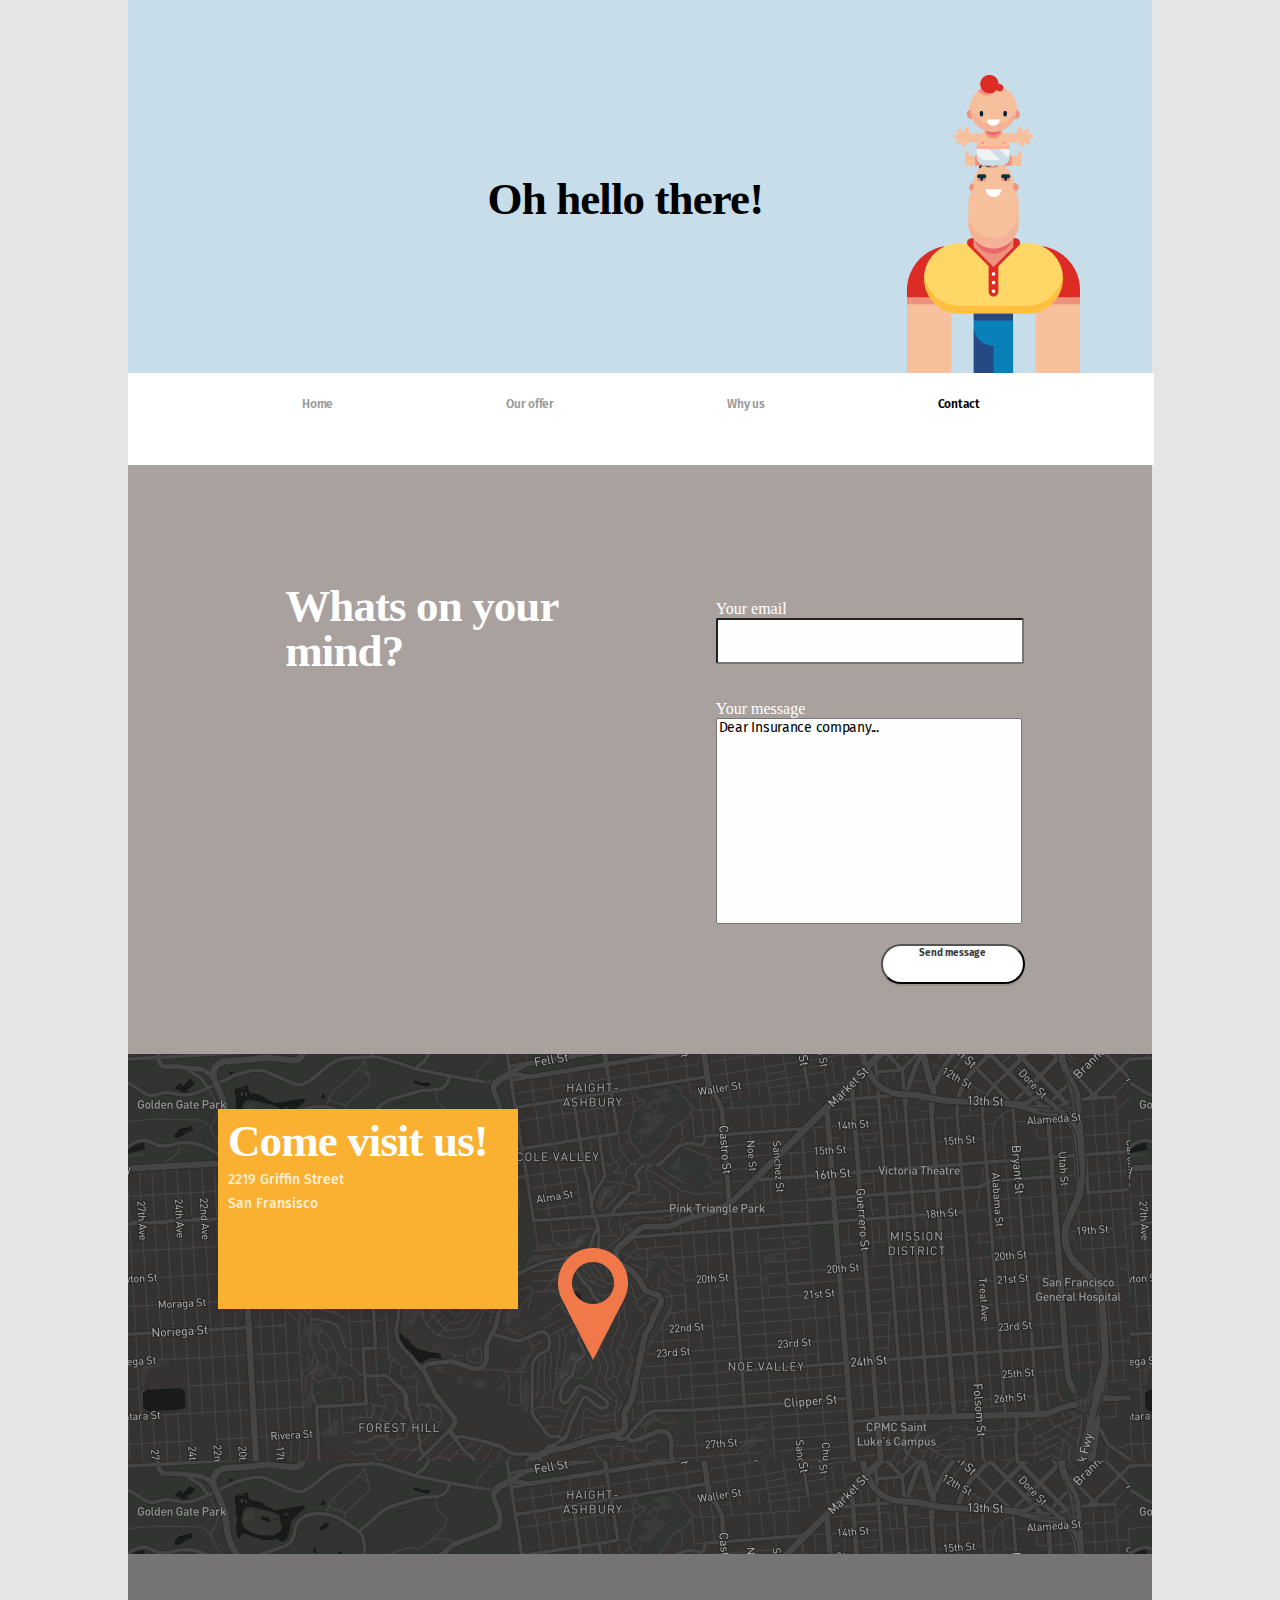
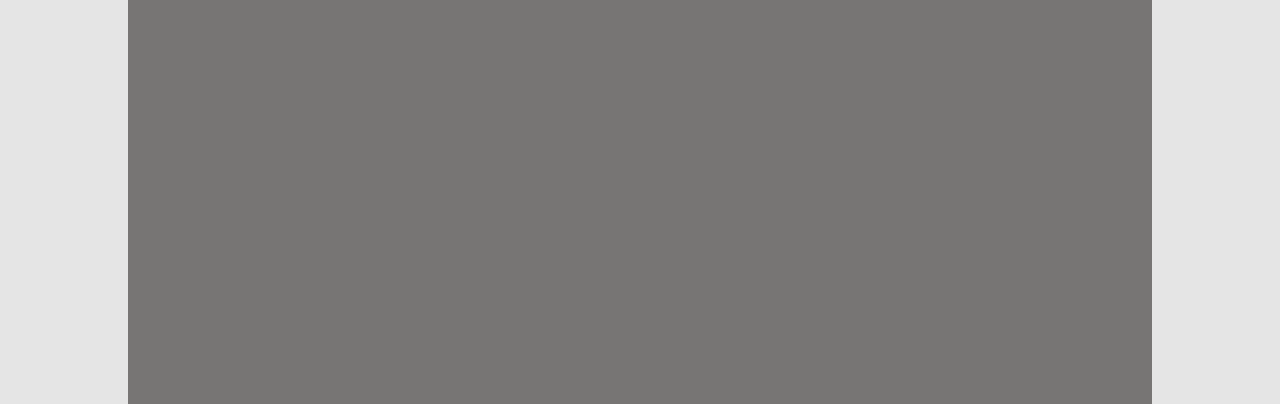
<file: contact.html>
<!DOCTYPE html>
<html lang="en">
<head>
    <meta charset="UTF-8">
    <meta name="viewport" content="width=device-width, initial-scale=1.0">
    <meta http-equiv="X-UA-Compatible" content="ie=edge">
    <title>Document</title>
    <link rel="stylesheet" href="/css/style.css">
    <link href="https://fonts.googleapis.com/css?family=Fira+Sans&display=swap" rel="stylesheet">
</head>
<body>
    <header class="header_blue_contact">
        <section>
            <div>
                <h1>Oh hello there!</h1>
                <div class="man_and_child">
                    <img src="/img/man-and-child.png" alt="man and child">
                </div>
            </div>
        </section>
    </header>

    <nav class="top_menu_contact">
        <div class="top_menu">
            <a class="uncurrent" href="/landing.html">Home</a>
            <a class="uncurrent" href="#">Our offer</a>
            <a class="uncurrent" href="#">Why us</a>
            <a class="current" href="/contact.html">Contact</a>
        </div>
    </nav>

    <main class="main_contact">
        <section class="main_section_one">
            <div class="text_main">
                <h1>Whats on your <br>mind?</h1>
                <form class="form_input">
                    <label for="email">Your email</label>
                    <input type="email" id="email" name="email">
                    <br>
                    <br>
                    <label for="text">Your message</label>
                    <textarea placeholder="Dear Insurance company..." name="text" id="text" cols="30" rows="10"></textarea>
                    <button class="button b_three">Send message</button>
                </form>
            </div>        
        </section>
        <section>
            <section class="map">
                <div class="visit">
                    <h1>Come visit us!</h1>
                    <p>2219 Griffin Street <br> 
                        San Fransisco</p>
                </div>
                <div class="needle">
                    <img src="/img/needle.png" alt="">
                </div>
            </section>
        </section>
    </main>

    <footer></footer>
</body>
</html>
</file>
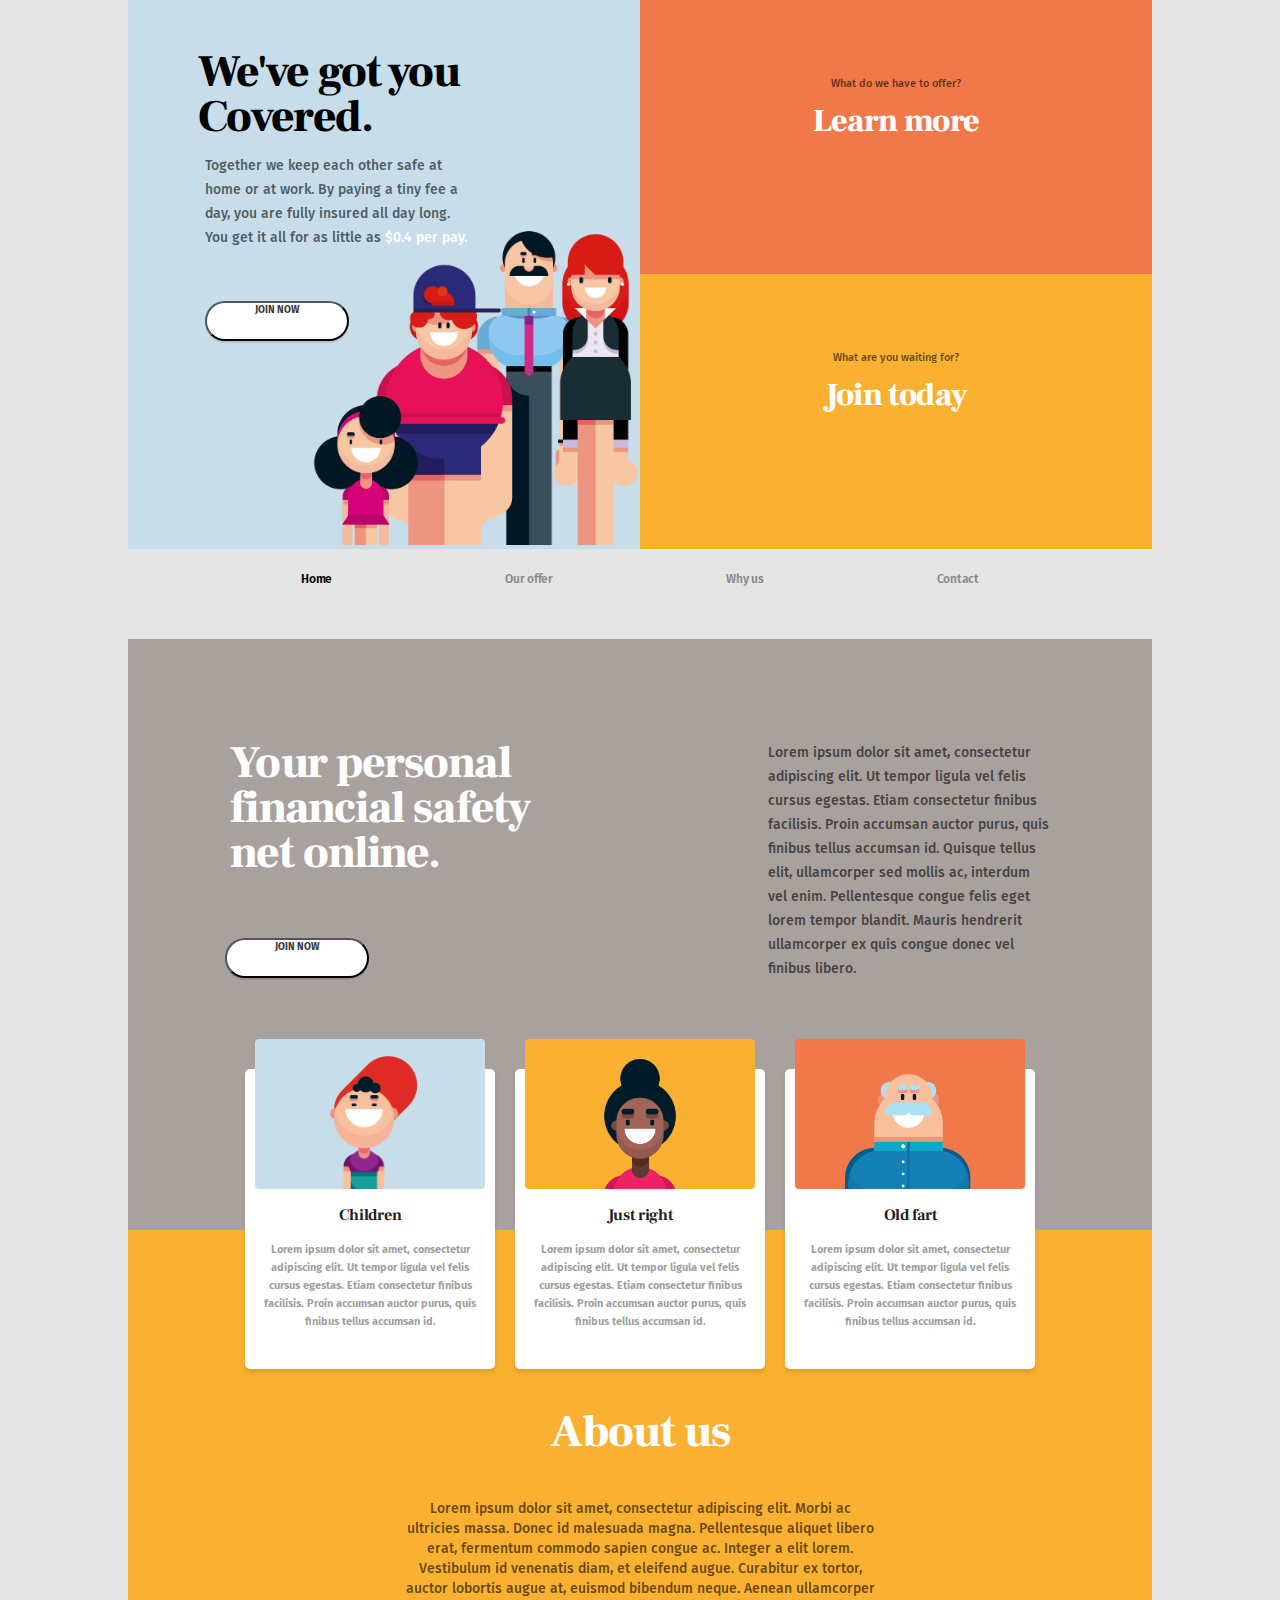
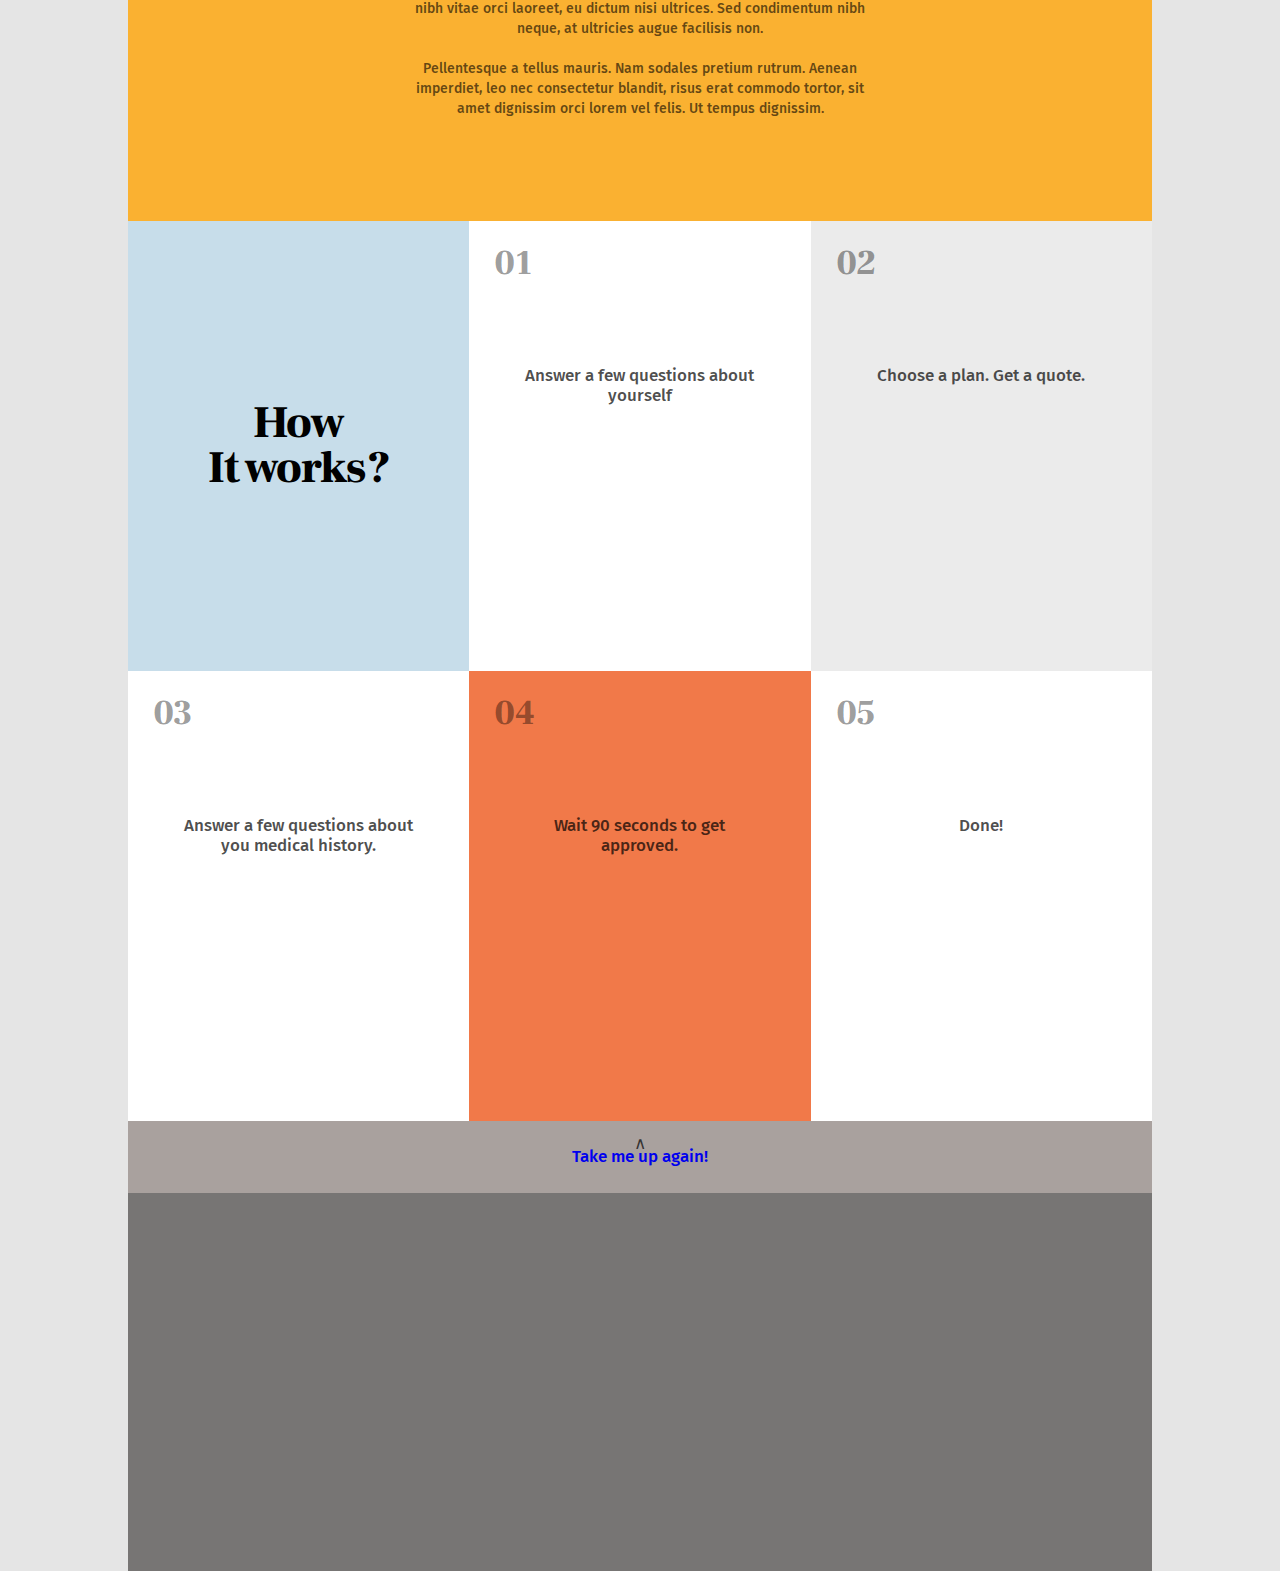
<file: landing.html>
<!DOCTYPE html>
<html lang="en">
<head>
    <meta charset="UTF-8">
    <meta name="viewport" content="width=device-width, initial-scale=1.0">
    <meta http-equiv="X-UA-Compatible" content="ie=edge">
    <title>Diamond sheriffs</title>
    <link rel="stylesheet" href="/css/style.css">
    <link href="https://fonts.googleapis.com/css?family=Fira+Sans&display=swap" rel="stylesheet">
    <link href="https://fonts.googleapis.com/css?family=Frank+Ruhl+Libre&display=swap" rel="stylesheet">
</head>
<body>
    <header>
        <section class="header_blue">
            <h1>We've got you Covered.</h1>
            <p>Together we keep each other safe at home or at work. By paying a tiny fee a day, you are fully insured all day long. <br>You get it all for as little as <span class="white">$0.4 per pay.</span></p>
            <div>
                <button class="button header_button">JOIN NOW</button>
            </div>
            <div class="family"> 
                <img class="family" src="/img/family.png" alt="family">
            </div>
        </section>
        <section class="header_red"> 
            <p>What do we have to offer?</p>
            <h2>Learn more</h2>
        </section>
        <section class="header_orange">
            <p>What are you waiting for?</p>
            <h2>Join today</h2>
        </section>
    </header>

    <nav>
        <div class="top_menu">
            <a class="current" href="/landing.html">Home</a>
            <a class="uncurrent" href="#">Our offer</a>
            <a class="uncurrent" href="#">Why us</a>
            <a class="uncurrent" href="/contact.html">Contact</a>
        </div>
    </nav>

    <main>
        <section class="main_section_one">
            <h1>Your personal financial safety net online.</h1>
            <button class="button section_button">JOIN NOW</button>
            <p>Lorem ipsum dolor sit amet, consectetur adipiscing elit. Ut tempor ligula vel felis cursus egestas. Etiam consectetur finibus facilisis. Proin accumsan auctor purus, quis finibus tellus accumsan id. Quisque tellus elit, ullamcorper sed mollis ac, interdum vel enim. Pellentesque congue felis eget lorem tempor blandit. Mauris hendrerit ullamcorper ex quis congue donec vel finibus libero.</p>
        </section>
            <div class="main_section_two">
                <section class="child">
                    <div class="img-child"></div>
                    <h3>Children</h3>
                    <p>Lorem ipsum dolor sit amet, consectetur adipiscing elit. Ut tempor ligula vel felis cursus egestas. Etiam consectetur finibus facilisis. Proin accumsan auctor purus, quis finibus tellus accumsan id.</p>
                </section>
                <section class="adult">
                    <div class="img-adult"></div>            
                    <h3>Just right</h3>
                    <p>Lorem ipsum dolor sit amet, consectetur adipiscing elit. Ut tempor ligula vel felis cursus egestas. Etiam consectetur finibus facilisis. Proin accumsan auctor purus, quis finibus tellus accumsan id.</p>
                </section>
                <section class="old">
                    <div class="img-old"></div>
                    <h3>Old fart</h3>
                    <p>Lorem ipsum dolor sit amet, consectetur adipiscing elit. Ut tempor ligula vel felis cursus egestas. Etiam consectetur finibus facilisis. Proin accumsan auctor purus, quis finibus tellus accumsan id.</p>
                 </section>
            </div>  
        <section class="main_section_three">
            <h1 class="">About us</h1>
            <p>Lorem ipsum dolor sit amet, consectetur adipiscing elit. Morbi ac ultricies massa. Donec id malesuada magna. Pellentesque aliquet libero erat, fermentum commodo sapien congue ac. Integer a elit lorem. Vestibulum id venenatis diam, et eleifend augue. Curabitur ex tortor, auctor lobortis augue at, euismod bibendum neque. Aenean ullamcorper nibh vitae orci laoreet, eu dictum nisi ultrices. Sed condimentum nibh neque, at ultricies augue facilisis non. <br> <br>
                Pellentesque a tellus mauris. Nam sodales pretium rutrum. Aenean imperdiet, leo nec consectetur blandit, risus erat commodo tortor, sit amet dignissim orci lorem vel felis. Ut tempus dignissim.</p>
        </section>
    </main>
    
    <section class="box">
        <div class="box_zero">
            <h1>How <br> It works?</h1>
        </div>
        <div class="box_one">
            <h3>01</h3>
            <h4>Answer a few questions about yourself</h4>
        </div>
        <div class="box_two">
            <h3>02</h3>
            <h4>Choose a plan. Get a quote.</h4>
        </div>
        <div class="box_three">
            <h3>03</h3>
            <h4>Answer a few questions about you medical history.</h4>
        </div>
        <div class="box_four">
            <h3>04</h3>
            <h4>Wait 90 seconds to get approved.</h4>
        </div>
        <div class="box_five">
            <h3>05</h3>
            <h4>Done!</h4>
        </div>
    </section>

    <footer>
        <div class="footer_up">
            <h4>&and;<br></h4>
            <a href="#">Take me up again!</a>
        </div>
    </footer>
</body>
</html>
</file>
<file: css/style.css>
body {
    background-color: #E5E5E5;
    display: grid;
    min-width: 100vw;
    margin: auto -10%;
    font-style: normal;
    grid-template-columns: repeat(6, 1fr);
    grid-auto-rows: auto;
    grid-template-areas: ". header header header header ."
                         ". nav nav nav nav ."
                         ". main main main main ."
                         ". section section section section ."
                         ". footer footer footer footer .";
}

h1{
    font-family: Frank Ruhl Libre;
    font-weight: 900;
    font-size: 45px;
    line-height: 100%;
    letter-spacing: -0.02em;
    color: #000000;
}

h2 {
    font-family: Frank Ruhl Libre;
    font-weight: 900;
    font-size: 32px;
    line-height: 41px;
    letter-spacing: -0.02em;
    color: #FFFFFF;
}

h3 {
    font-family: Frank Ruhl Libre;
    font-weight: 900;
    font-size: 35px;
    line-height: 100%;
    letter-spacing: -0.02em;
    color: rgba(0, 0, 0, 0.4);
}

h4 {
    font-family: Fira Sans;
    font-weight: 500;
    font-size: 17px;
    line-height: 20px;
    color: rgba(0, 0, 0, 0.7);
}

p {

    font-family: Fira Sans;
    font-weight: 500;
    font-size: 14px;
    line-height: 24px;
    color: rgba(0, 0, 0, 0.6);
}

a{
    text-decoration: none;
}

a:visited {
    color: #000000;
}

.button {
    background: #FFFFFF;
    box-shadow: 0px 2px 0px rgba(0, 0, 0, 0.1);
    border-radius: 100px;
    font-family: Fira Sans;
    font-style: normal;
    font-weight: bold;
    font-size: 10px;
    line-height: 12px;
    display: flex;
    justify-content: center;
    text-align: center;
    color: rgba(0, 0, 0, 0.8);
    height: 2.5rem;
    width: 9rem;
}



/*HEADER*/
header {
    grid-area: header;
    max-height: 100vh;
    display: grid;
    text-align: left;
}

.header_blue {
    background-color: #C7DDEA;
    width: 50%;
    height: 100%;
}

.header_blue h1 {
    display: flex;
    text-align: left;
    align-items: center;
    margin: 50px 50px 0 70px;
}

.header_blue p {
    padding-left: 15%;
    padding-right: 32%;
    text-align: left;
}

.white {
    color: #FFFFFF;
}

.family{
    width: 80%;
    margin-top: -12%;
    padding-left: 20%;   
}

.header_red {
    background-color: #F17949;
    width: 50%;
    height: 50%;
    justify-self: end;
}

.header_red p, h2 {
    display: flex;
    justify-content: center;
    align-self: center;
    margin-top: 15%;
}

.header_red > p {
    font-size: 11px;
    line-height: 13px;
}

.header_red > h2 {
    margin-top: 1px;
}

.header_orange {
    background-color: #FAB131;
    width: 50%;
    height: 50%;
    place-self: end;
}

.header_orange p, h2 {
    display: flex;
    justify-content: center;
    align-self: center;
    margin-top: 15%;
}

.header_orange > p {
    font-size: 11px;
    line-height: 13px;
}

.header_orange > h2 {
    margin-top: 1px;
}


.header_button {
    margin-left: 15%;
    margin-top: 10%;
}

.section_button {
    margin-left: 9.5%;
    margin-top: 1%;
}

/*HEADER CONTACT*/

.header_blue_contact {
    background-color: #C7DDEA;
    width: 100%;
    height: 100%;
}

.header_blue_contact div {
    display: flex;
    flex-direction: row;
    justify-content: space-around;
}

.header_blue_contact div > h1 {
    flex-direction: column;
    justify-content: center;
    align-items: center;
    margin-top: 24%;
}

.man_and_child{
    justify-content: flex-end;
    margin-top:10%;
}



/*NAV MENU*/
nav {
    grid-area: nav;
    height: 10vh;
    width: 100%;
}

.top_menu {
    font-family: Fira Sans;
    font-style: normal;
    font-weight: 600;
    font-size: 12px;
    line-height: 100%;
    display: flex;
    align-items: center;
    justify-content: space-evenly;
    letter-spacing: -0.02em;
    margin-top: 1.5rem;
}


.current {
    color: #000000;
}

.uncurrent {
    color: #000000;
    opacity: 0.4;
}

.top_menu_contact{
    border: #FFFFFF 1px solid;
    background-color: #FFFFFF;
}



/*MAIN LANDING*/
main {
    grid-area: main;
    background: linear-gradient(to bottom, #A9A19E 50%, #FAB131 50%);
    min-height: 100vh;
}

.main_section_one {
    display: flex;
    flex-direction: column;
    text-align: left;
}

.main_section_one > h1 {
    margin: 10% 60% 5% 10%;
}

.main_section_one > p {
    position: absolute;
    padding-left: 40%;
    margin: 8% 18% 5% 10%;
}

.main_section_two {
    display: flex;
    flex-direction: row;
    justify-content: center;
    margin-top: 8%;
}

.main_section_two > section > p {
    display: flex;
    justify-content: center;
    align-items: center;
    font-weight: bold;
    font-size: 11px;
    line-height: 18px;
    text-align: center;
    color: rgba(0, 0, 0, 0.4);
    margin: 10px;
}

.main_section_two > section > h3 {
    display: flex;
    justify-content: center;
    align-items: center;
    font-weight: bold;
    font-size: 16px;
    line-height: 20px;
    color: rgba(0, 0, 0, 0.9);
}

.child {
    width: 250px;
    height: 300px;
    background: #FFFFFF;
    box-shadow: 0px 4px 4px rgba(0, 0, 0, 0.1);
    border-radius: 5px;
    margin: 10px;
}

.img-child{
    height: 150px;
    background-image: url(../img/child.png);
    background-color: #C7DDEA;
    background-repeat: no-repeat;
    background-position: 75px 17px;
    background-size: 38%;
    border-radius: 4px;
    margin-top: -30px;
    width: 92%;
    display: flex;
    margin-left: 10px;
}

.adult {
    width: 250px;
    height: 300px;
    background: #FFFFFF;
    box-shadow: 0px 4px 4px rgba(0, 0, 0, 0.1);
    border-radius: 5px;
    margin: 10px;
}

.img-adult {
    height: 150px;
    background-image: url(../img/adult.png) ;
    background-color: #FAB131;
    background-repeat: no-repeat;
    background-position: 70px 20px;
    background-size: 39%;
    border-radius: 4px;
    margin-top: -30px;
    width: 92%;
    display: flex;
    margin-left: 10px;
}

.old {
    width: 250px;
    height: 300px;
    background: #FFFFFF;
    box-shadow: 0px 4px 4px rgba(0, 0, 0, 0.1);
    border-radius: 5px;
    margin: 10px;
}

.img-old {
    height: 150px;
    background-image: url(../img/old.png) ;
    background-color: #F17949;
    background-repeat: no-repeat;
    background-position: 50px 35px;
    background-size: 55%;
    border-radius: 4px;
    margin-top: -30px;
    width: 92%;
    display: flex;
    margin-left: 10px;
}

.main_section_three {
    display: flex;
    text-align: center;
    justify-content: center;
    flex-wrap: wrap;
}

.main_section_three > p {
    margin-left: 27%;
    margin-right: 27%;
    margin-bottom: 10%;
    font-weight: 500;
    font-size: 14px;
    line-height: 20px;
}

main > .main_section_one h1 , .main_section_three h1 {
    color: #FFFFFF;
}


/*MAIN CONTACT*/

.main_contact {
    grid-area: main;
    background: #A9A19E;
    min-height: 100vh; 
}

.text_main{
    display: flex;
    flex-direction: row;
    justify-content: space-evenly;
    align-items: center;
}

.text_main > h1 {
    margin:30px;
    margin-top: -160px;  
}

.form_input{
    display: flex;
    flex-direction: column;
    justify-content: flex-end;
    margin-top: 135px;
    color: #FFFFFF;
}

textarea[id=text] {
    background: #FEFEFE;
    border-radius: 2px;
    width: 300px;
    height: 200px;
    resize: none;
}

input[type=email] {
    background: #FEFEFE;
    border-radius: 2px;
    width: 300px;
    height: 40px;
}

::placeholder {
    font-family: Fira Sans;
    font-style: normal;
    font-weight: normal;
    font-size: 14px;
    line-height: 100%;
    letter-spacing: -0.02em;
    color: #000000;
    left: 10px;
}

.b_three {
    margin-top: 20px;
    margin-left: 165px;
}


    /*SECTION*/
section {
    grid-area: section;
}

.box {
    display: grid;
    height: 100vh;
    grid-template-columns: repeat(3, 1fr);
}

.box > div > h3 {
    margin: 25px 25px 25px 25px;
}

.box > div > h4 {
    display: grid;
    justify-self: center;
    text-align: center;
    margin: 25% 16%;
}


.box_zero {
    background-color: #C7DDEA;
    display: flex;
    justify-content: center;
    align-items: center;
    text-align: center;
    flex-wrap: wrap;
}

.box_one , .box_three, .box_five{
    background-color: #FFFFFF;
}

.box_two {
    background-color: #EBEBEB;
}

.box_four {
    background-color: #F17949;
}


/*FOOTER LANDING*/
footer {
    grid-area: footer;
    height: 50vh;
    background-color: #777574;
}

.footer_up {
    font-family: Fira Sans;
    font-style: normal;
    font-weight: 500;
    font-size: 17px;
    line-height: 20px;
    text-decoration-line: none;
    display: flex;
    justify-content: center;
    align-items: center;
    color: rgba(0, 0, 0, 0.7);
    border: 1px solid #A9A19E;
    background-color: #A9A19E;
    padding: 15px;
}

.footer_up > h4 {
    margin-top: -3px;
}
.footer_up > a {
    position: absolute;
}

/*MAP CONTACT*/

.map {
    background: url(/img/map-contact.png); 
    width: 100%;
    min-height:500px;
    margin-top: 70px;
    display: flex;
}
.visit {
    width: 300px;
    height: 200px;
    display: flex;
    flex-wrap: wrap;
    flex-direction: column;
    justify-content: flex-start;
    align-self: flex-start;
    background: #FAB131;
    box-shadow: 0px 4px 16px rgba(0, 0, 0, 0.1);  
    margin-left: 90px; 
    margin-top: 55px;
    margin-right: 40px;
}

.visit h1 {
    color: #FFFFFF;
    margin-left: 10px;
    margin-top: 10px;
    margin-bottom: -10px;
}

.visit > p {
    color: rgba(255, 255, 255, 0.8);
    margin-left: 10px;
}

.needle {
    display: flex;
    justify-content: center;
    align-self: center;
}
</file>
